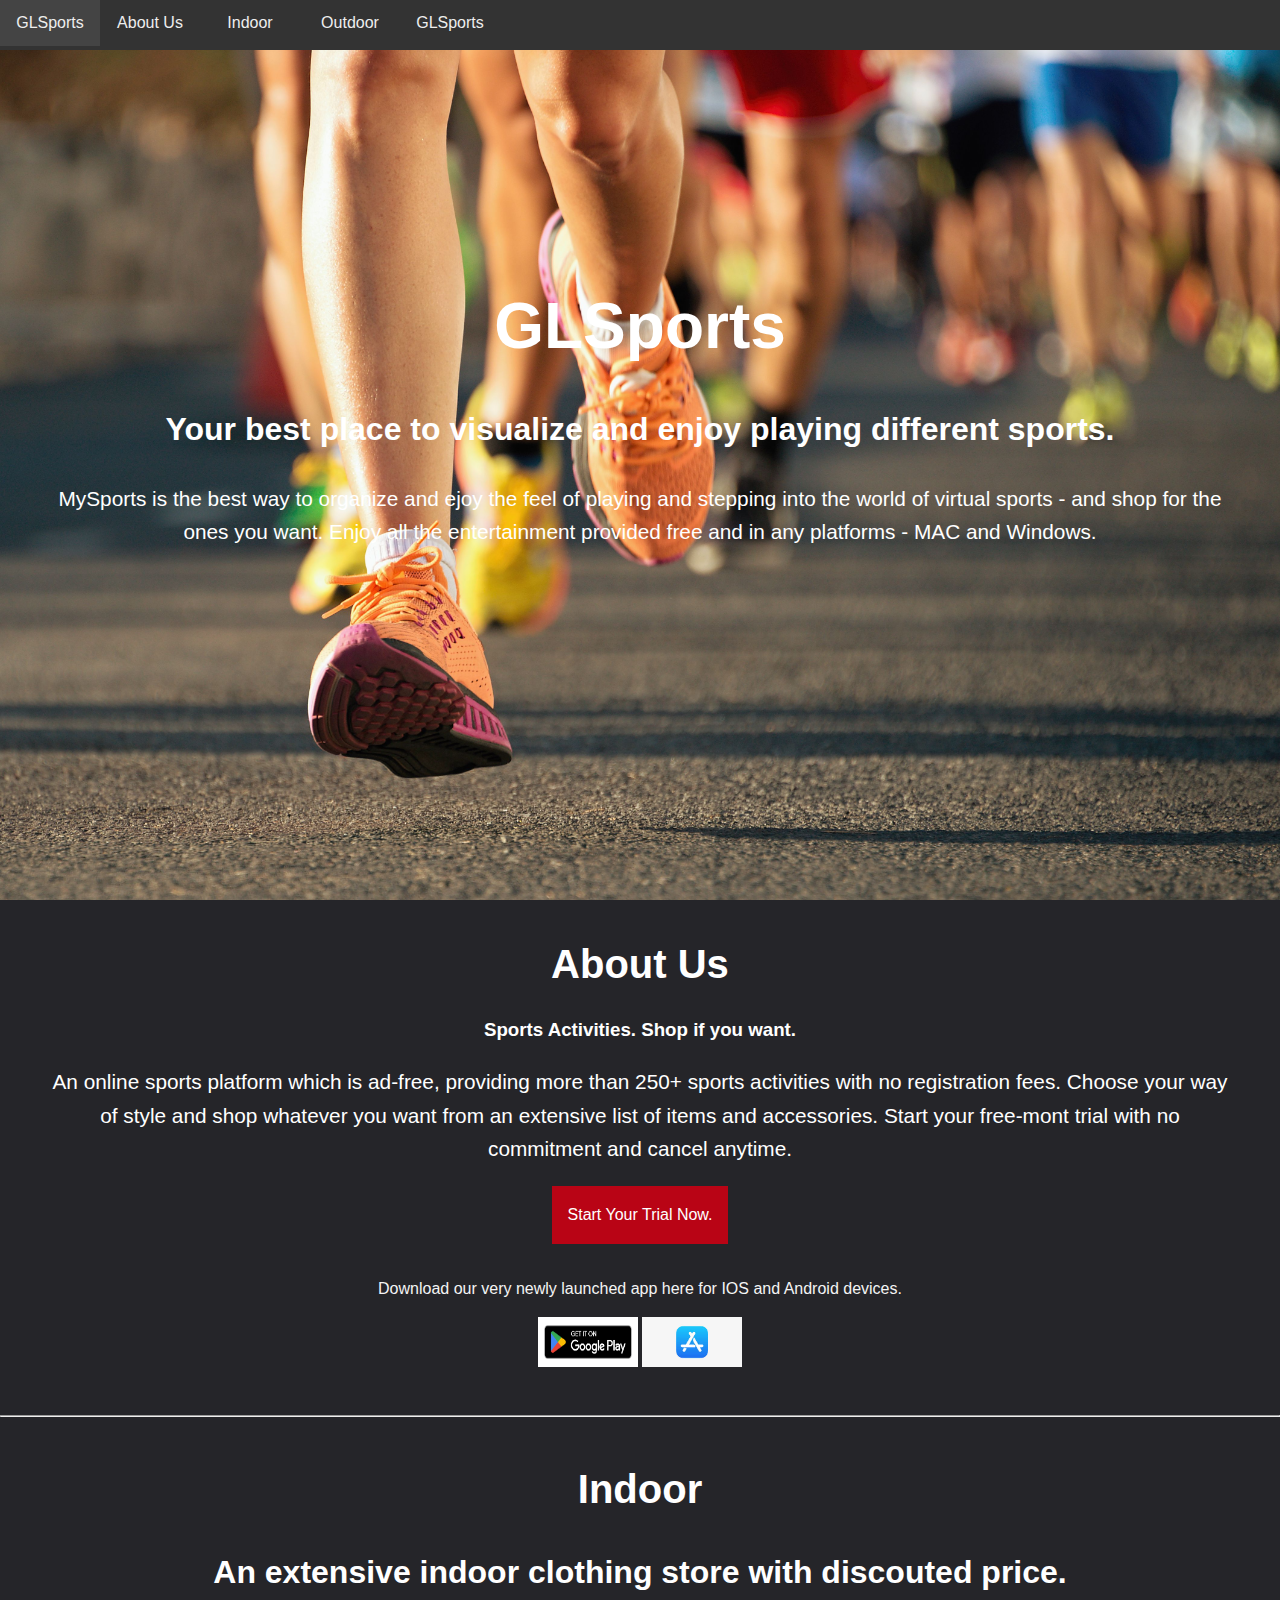
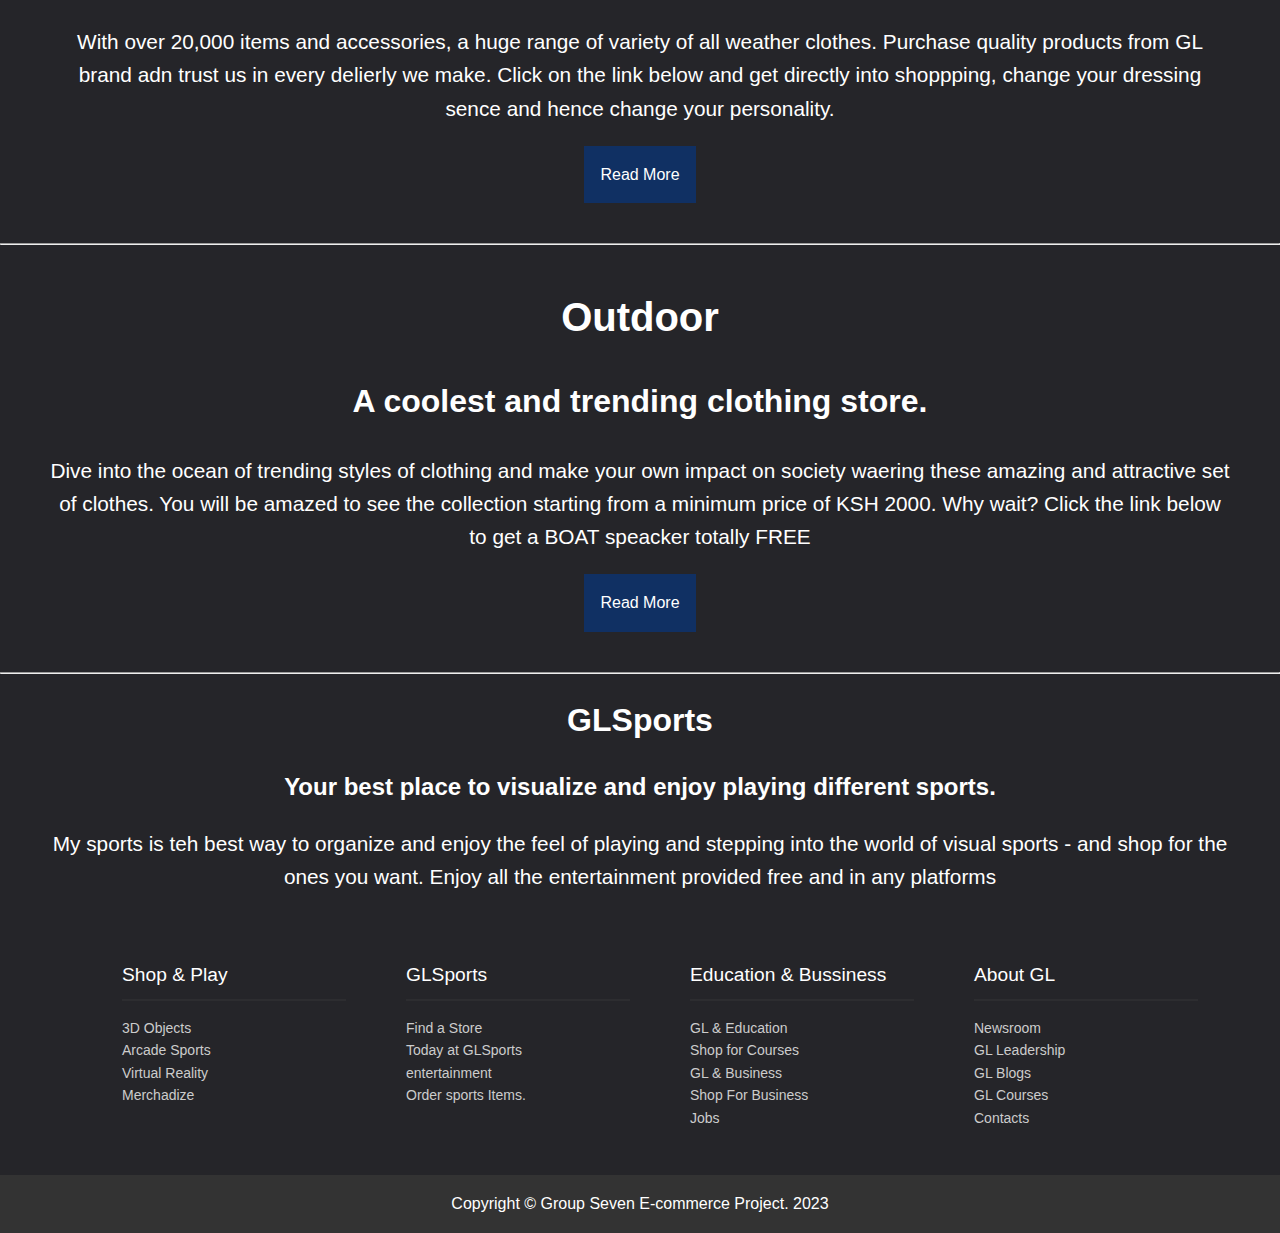
<file: index.html>
<!DOCTYPE html>
<html lang="en">
<head>
    <meta charset="UTF-8">
    <meta name="viewport" content="width=device-width, initial-scale=1.0">
    <link rel="stylesheet" href="style.css">

    <title>Document</title>
</head>
<body>
    <div id="showcase">
         <header>
                  <nav class="cf">
                    <ul class="cf">
                        <li>
                            <a href="#showcase"> GLSports</a>
                        </li>
                        <li>
                            <a href="#aboutUs">About Us</a>
                        </li>
                        <li>
                            <a href="#indoor">Indoor</a>
                        </li>
                        <li>
                            <a href="#outdoor">Outdoor</a>
                        </li>
                    </ul>
                    <a href="#" id="openUp">GLSports</a>
                </nav>
        </header>
        <div class="section-main container">
            <h1>GLSports</h1>
            <h2>Your best place to visualize and enjoy playing different sports.</h2>
            <p class="lead hide-on-small">MySports is the best way to organize and ejoy the feel of playing and stepping into 
                the world of virtual sports - and shop for the ones you want. Enjoy all the entertainment provided free and in any platforms - MAC and Windows.
            </p>
        </div>
    </div>
    <section id="aboutUs" class="section">
        <div class="container">
            <h1 class="section-head"> About Us</h2>
            <h3>Sports Activities. Shop if you want.</h3>
            <p class="lead">An online sports platform which is ad-free, providing more than 250+ sports activities with no 
                registration fees. Choose your way of style and shop whatever you want from an extensive list of items and accessories. Start your free-mont trial with no commitment and cancel anytime. </p>

                <a href="loginRegister.html" class="btn btn-primary mb"> Start Your Trial Now.</a>
                <p class="text-light"> Download our very newly launched app here for IOS and Android devices.</p>
                <a href="https://play.google.com/store/games?hl=en&gl=US&pli=1"><img src="playstore.png" alt="" class="img1"></a>
                <a href="https://www.apple.com/ke/"><img src="appStore.jpeg" alt="" class="img1"></a>
        </div>
    </section>
    <hr>
    <section id="indoor" class="section">
        <div class="container">
            <h1 class="section-head">
                Indoor
            </h1>
            <h2>An extensive indoor clothing store with discouted price.</h2>
            <p class="lead">With over 20,000 items and accessories, a huge range of variety of all weather clothes.
                Purchase quality products from GL brand adn trust us in every delierly we make. Click on the link below and get directly into shoppping, change your dressing sence and hence change your personality.
            </p>
            <a href="indoor.html" class="btn btn-secondary">Read More</a>
        </div>
    </section>
    <hr>
    <section id="outdoor" class="section">
        <div class="container">
            <h1 class="section-head">
                Outdoor
            </h1>
            <h2>A coolest and trending clothing store.</h2>
            <p class="lead">Dive into the ocean of trending styles of clothing and make your own impact on society waering these amazing and attractive set of clothes.
                You will be amazed to see the collection starting from a minimum price of KSH 2000. Why wait? Click the link below to get a BOAT speacker totally FREE
            </p>
            <a href="outdoor.html" class="btn btn-secondary">Read More</a>
        </div>
    </section>
    <hr>

    <footer>
        <div class="section-main container">
            <h1>GLSports</h1>
            <h2>Your best place to visualize and enjoy playing different sports.</h2>
            <p class="lead hide-on-small">
                My sports is teh best way to organize and enjoy the feel of playing and stepping into the world of visual sports - and shop for the ones you want.
                Enjoy all the entertainment provided free and in any platforms
            </p>
        </div>
    
    
        <div class="container">
            <div class="footer-cols">
                <ul>
                    <li>Shop & Play</li>
                    <li>
                        <a href="#">3D Objects</a>
                    </li>
                    <li>
                        <a href="#">Arcade Sports</a>
                    </li>
                    <li>
                        <a href="#">Virtual Reality </a>
                    </li>
                    <li>
                        <a href="#">Merchadize</a>
                    </li>
                </ul>
    
                <ul>
                    <li>GLSports</li>
                    <li>
                        <a href="#">Find a Store</a>
                    </li>
                    <li>
                        <a href="#">Today at GLSports</a>
                    </li>
                    <li>
                        <a href="#">entertainment</a>
                    </li>
                    <li>
                        <a href="#">Order sports Items.</a>
                    </li>
                </ul>
                
                <ul>
                    <li> Education & Bussiness</li>
                    <li>
                        <a href="#">GL & Education</a>
                    </li>
                    <li>
                        <a href="#">Shop for Courses</a>
                    </li>
                    <li>
                        <a href="#">GL & Business</a>
                    </li>
                    <li>
                        <a href="#">Shop For Business</a>
                    </li>
                    <li>
                        <a href="#">Jobs</a>
                    </li>
                </ul>
    
                <ul>
                    <li>About GL</li>
                    <li>
                        <a href="#">Newsroom</a>
                    </li>
                    <li>
                        <a href="#">GL Leadership</a>
                    </li>
                    <li>
                        <a href="#">GL Blogs</a>
                    </li>
                    <li>
                        <a href="#">GL Courses</a>
                    </li>
                    <li>
                        <a href="#"> Contacts</a>
                    </li>
                </ul>
            </div>
        </div>

        <div class="footer-bottom">
            Copyright &copy; Group Seven E-commerce Project. 2023
        </div>
    </footer>

    
</body>
</html>
</file>
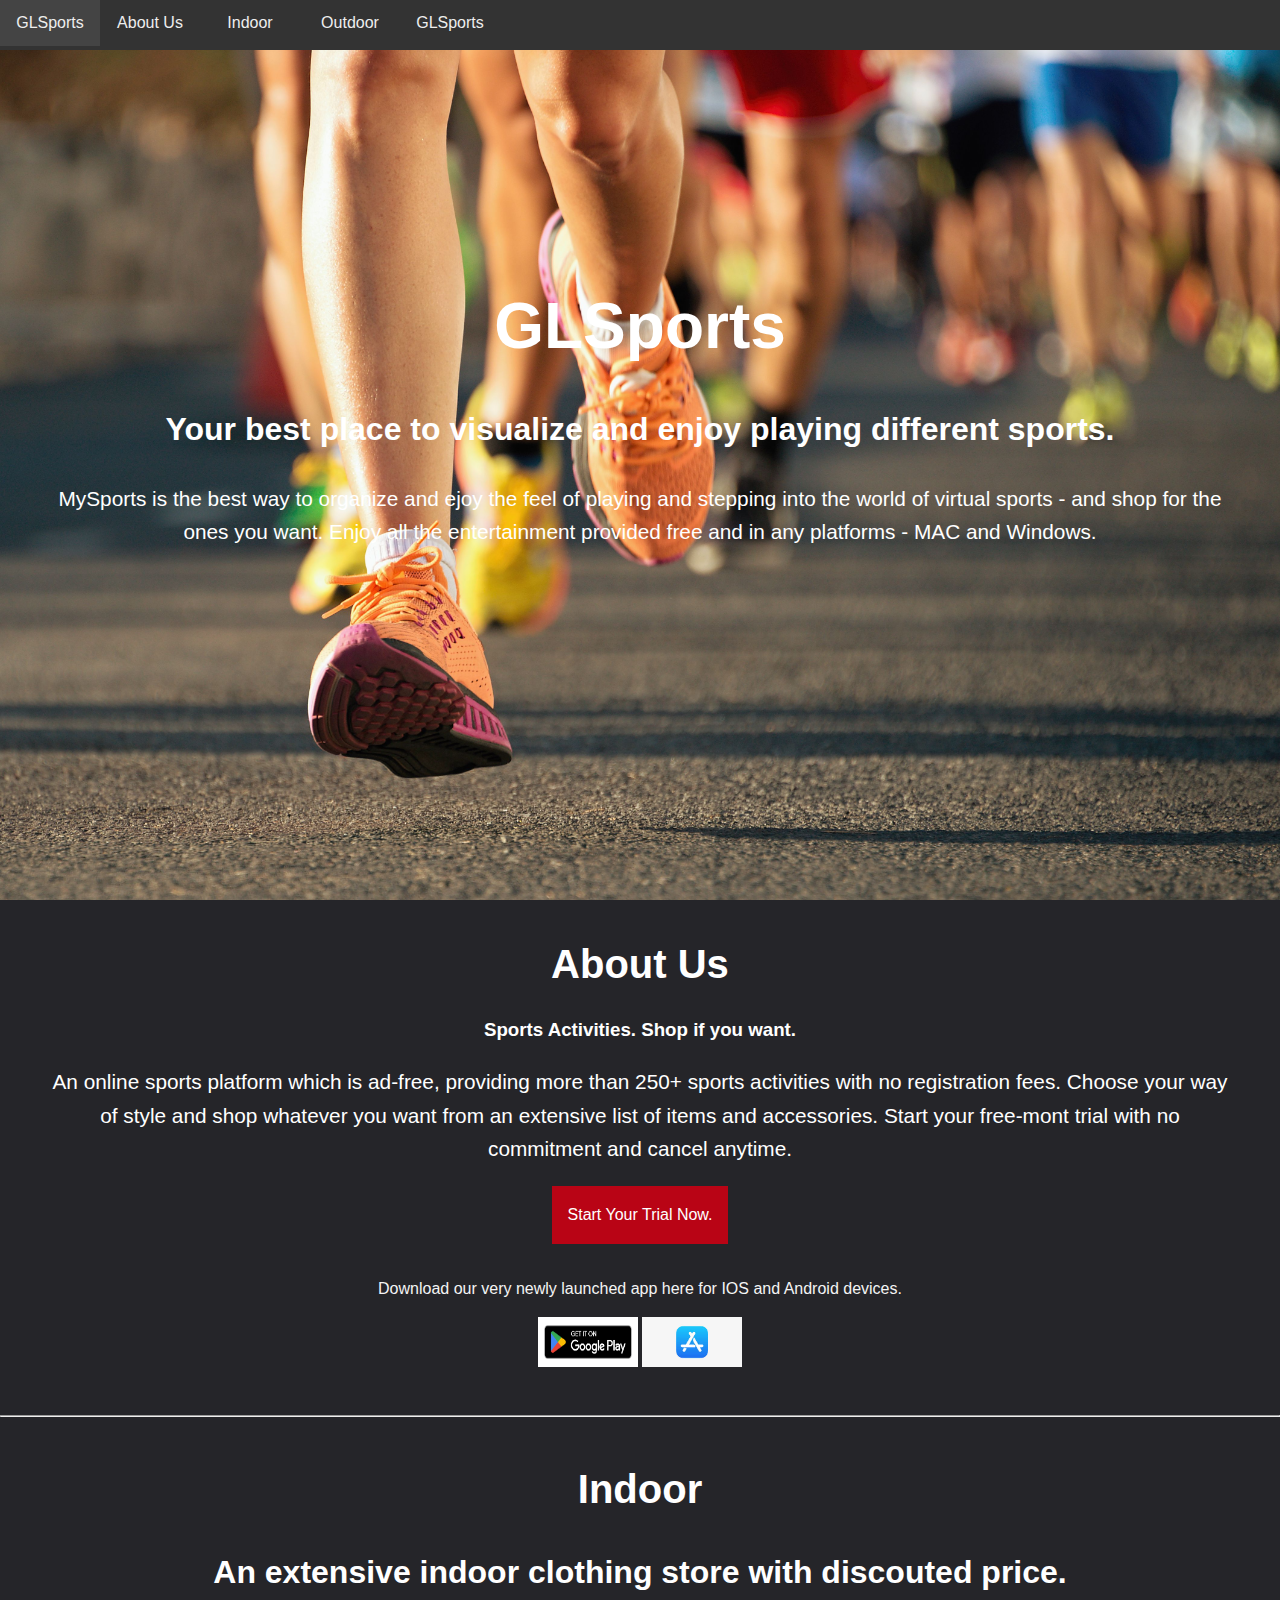
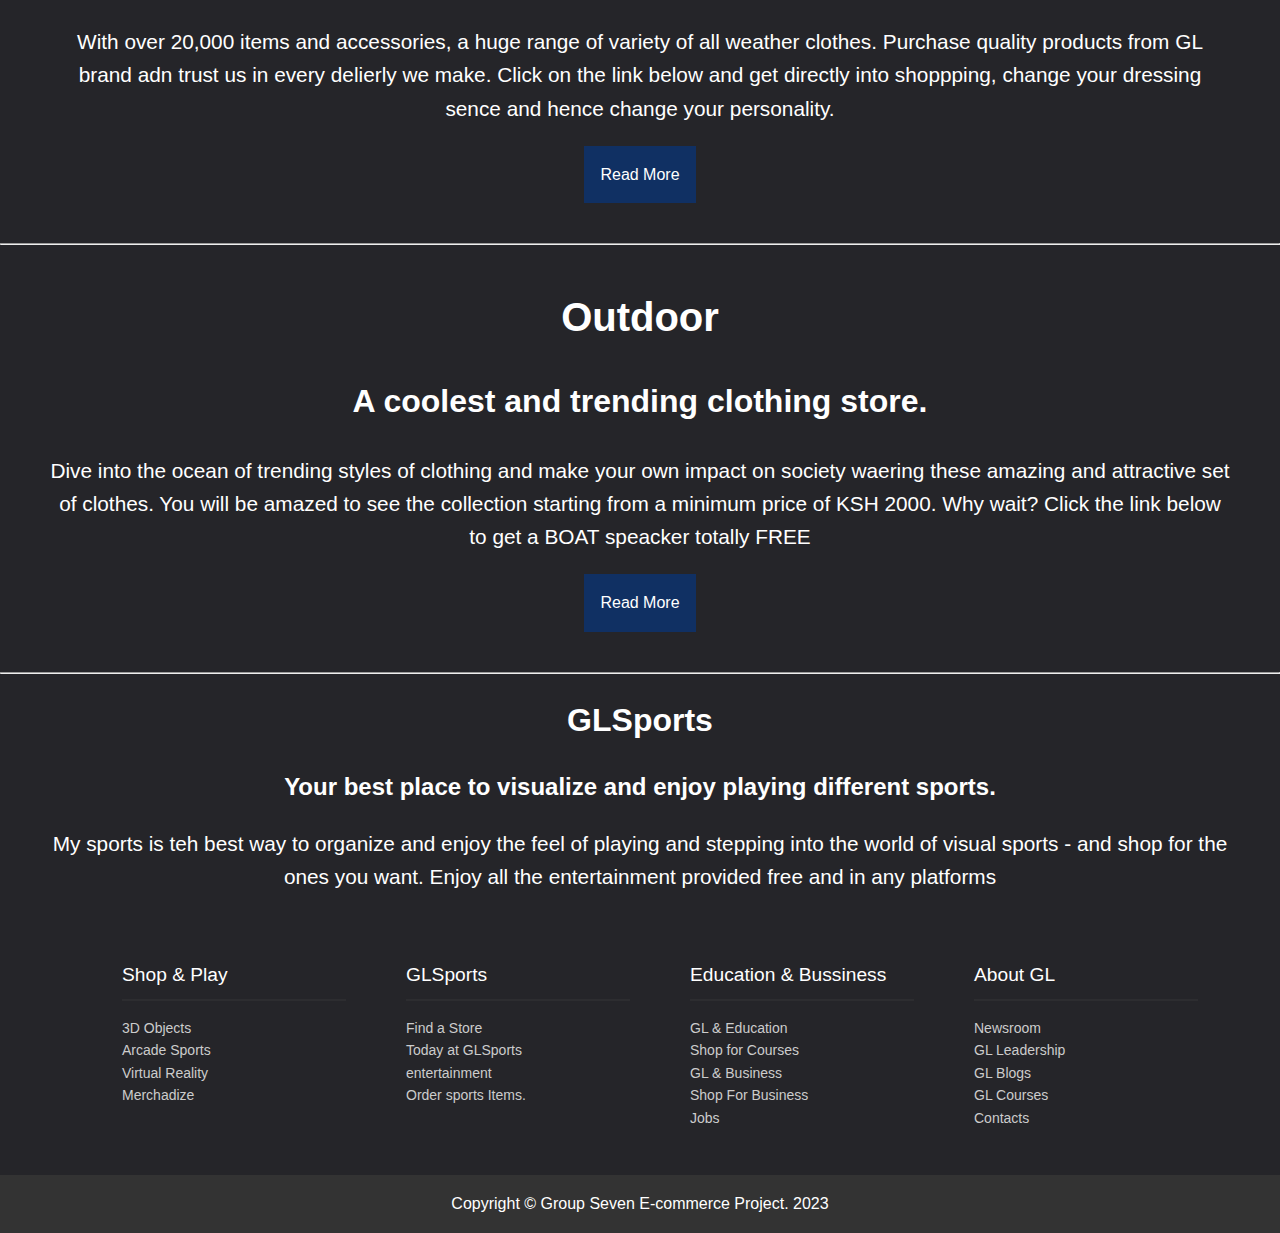
<file: Home/index.html>
<!DOCTYPE html>
<html lang="en">
<head>
    <meta charset="UTF-8">
    <meta name="viewport" content="width=device-width, initial-scale=1.0">
    <link rel="stylesheet" href="style.css">

    <title>Document</title>
</head>
<body>
    <div id="showcase">
         <header>
                  <nav class="cf">
                    <ul class="cf">
                        <li>
                            <a href="#showcase"> GLSports</a>
                        </li>
                        <li>
                            <a href="#aboutUs">About Us</a>
                        </li>
                        <li>
                            <a href="#indoor">Indoor</a>
                        </li>
                        <li>
                            <a href="#outdoor">Outdoor</a>
                        </li>
                    </ul>
                    <a href="#" id="openUp">GLSports</a>
                </nav>
        </header>
        <div class="section-main container">
            <h1>GLSports</h1>
            <h2>Your best place to visualize and enjoy playing different sports.</h2>
            <p class="lead hide-on-small">MySports is the best way to organize and ejoy the feel of playing and stepping into 
                the world of virtual sports - and shop for the ones you want. Enjoy all the entertainment provided free and in any platforms - MAC and Windows.
            </p>
        </div>
    </div>
    <section id="aboutUs" class="section">
        <div class="container">
            <h1 class="section-head"> About Us</h2>
            <h3>Sports Activities. Shop if you want.</h3>
            <p class="lead">An online sports platform which is ad-free, providing more than 250+ sports activities with no 
                registration fees. Choose your way of style and shop whatever you want from an extensive list of items and accessories. Start your free-mont trial with no commitment and cancel anytime. </p>

                <a href="/LoginRegister/loginRegister.html" class="btn btn-primary mb"> Start Your Trial Now.</a>
                <p class="text-light"> Download our very newly launched app here for IOS and Android devices.</p>
                <a href="https://play.google.com/store/games?hl=en&gl=US&pli=1"><img src="/images/playstore.png" alt="" class="img1"></a>
                <a href="https://www.apple.com/ke/"><img src="/images/appStore.jpeg" alt="" class="img1"></a>
        </div>
    </section>
    <hr>
    <section id="indoor" class="section">
        <div class="container">
            <h1 class="section-head">
                Indoor
            </h1>
            <h2>An extensive indoor clothing store with discouted price.</h2>
            <p class="lead">With over 20,000 items and accessories, a huge range of variety of all weather clothes.
                Purchase quality products from GL brand adn trust us in every delierly we make. Click on the link below and get directly into shoppping, change your dressing sence and hence change your personality.
            </p>
            <a href="/Products/indoor.html" class="btn btn-secondary">Read More</a>
        </div>
    </section>
    <hr>
    <section id="outdoor" class="section">
        <div class="container">
            <h1 class="section-head">
                Outdoor
            </h1>
            <h2>A coolest and trending clothing store.</h2>
            <p class="lead">Dive into the ocean of trending styles of clothing and make your own impact on society waering these amazing and attractive set of clothes.
                You will be amazed to see the collection starting from a minimum price of KSH 2000. Why wait? Click the link below to get a BOAT speacker totally FREE
            </p>
            <a href="/Products/outdoor.html" class="btn btn-secondary">Read More</a>
        </div>
    </section>
    <hr>

    <footer>
        <div class="section-main container">
            <h1>GLSports</h1>
            <h2>Your best place to visualize and enjoy playing different sports.</h2>
            <p class="lead hide-on-small">
                My sports is teh best way to organize and enjoy the feel of playing and stepping into the world of visual sports - and shop for the ones you want.
                Enjoy all the entertainment provided free and in any platforms
            </p>
        </div>
    
    
        <div class="container">
            <div class="footer-cols">
                <ul>
                    <li>Shop & Play</li>
                    <li>
                        <a href="#">3D Objects</a>
                    </li>
                    <li>
                        <a href="#">Arcade Sports</a>
                    </li>
                    <li>
                        <a href="#">Virtual Reality </a>
                    </li>
                    <li>
                        <a href="#">Merchadize</a>
                    </li>
                </ul>
    
                <ul>
                    <li>GLSports</li>
                    <li>
                        <a href="#">Find a Store</a>
                    </li>
                    <li>
                        <a href="#">Today at GLSports</a>
                    </li>
                    <li>
                        <a href="#">entertainment</a>
                    </li>
                    <li>
                        <a href="#">Order sports Items.</a>
                    </li>
                </ul>
                
                <ul>
                    <li> Education & Bussiness</li>
                    <li>
                        <a href="#">GL & Education</a>
                    </li>
                    <li>
                        <a href="#">Shop for Courses</a>
                    </li>
                    <li>
                        <a href="#">GL & Business</a>
                    </li>
                    <li>
                        <a href="#">Shop For Business</a>
                    </li>
                    <li>
                        <a href="#">Jobs</a>
                    </li>
                </ul>
    
                <ul>
                    <li>About GL</li>
                    <li>
                        <a href="#">Newsroom</a>
                    </li>
                    <li>
                        <a href="#">GL Leadership</a>
                    </li>
                    <li>
                        <a href="#">GL Blogs</a>
                    </li>
                    <li>
                        <a href="#">GL Courses</a>
                    </li>
                    <li>
                        <a href="#"> Contacts</a>
                    </li>
                </ul>
            </div>
        </div>

        <div class="footer-bottom">
            Copyright &copy; Group Seven E-commerce Project. 2023
        </div>
    </footer>

    
</body>
</html>
</file>
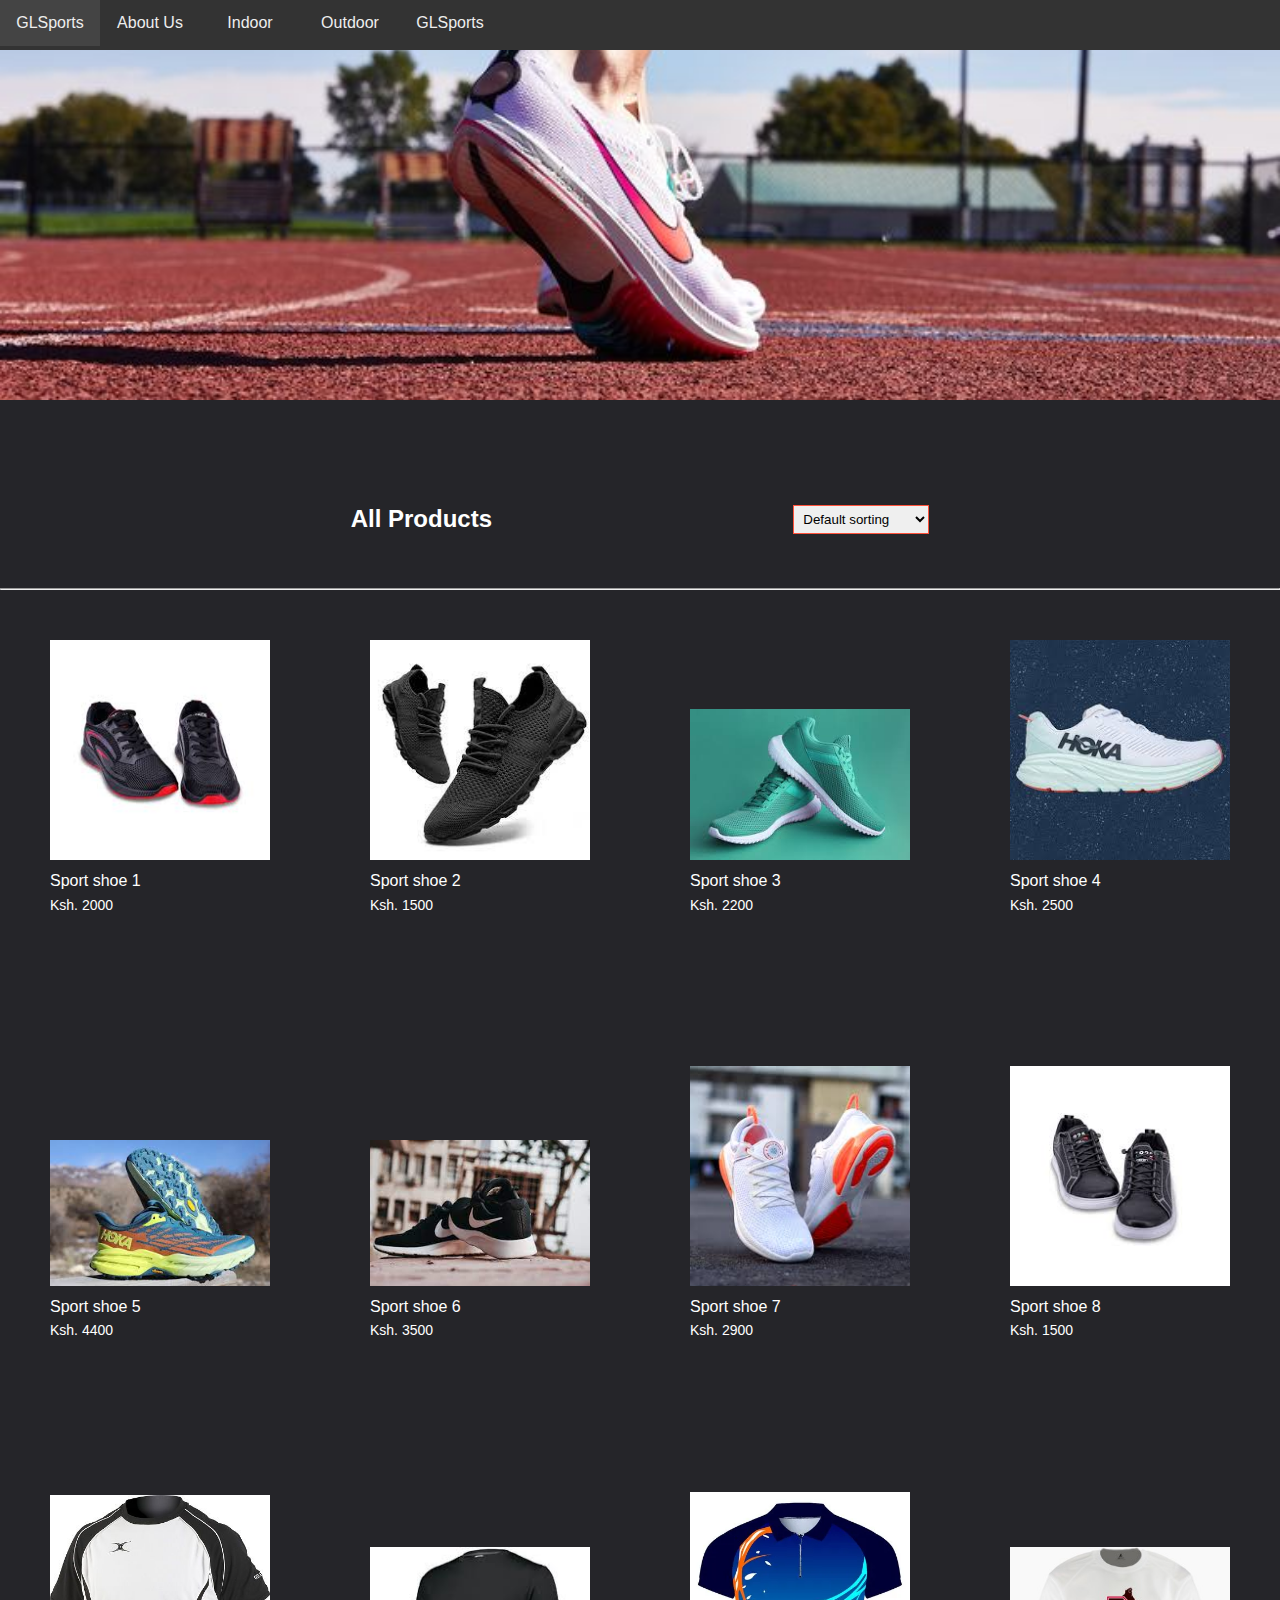
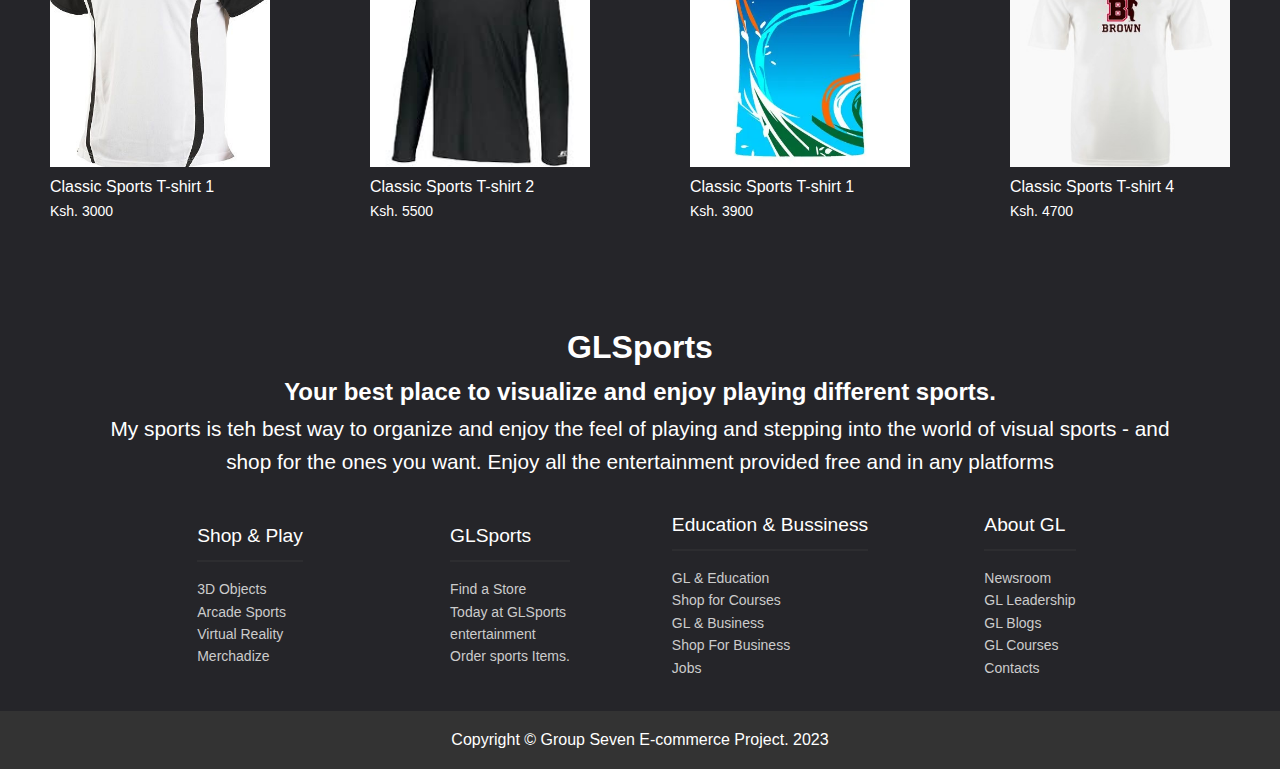
<file: indoor.html>
<!DOCTYPE html>
<html lang="en">
<head>
    <meta charset="UTF-8">
    <meta name="viewport" content="width=device-width, initial-scale=1.0">
    <title>Indoor Products.</title>
    <link rel="stylesheet" href="style.css">

    <style>
        * {
            margin: auto;
            padding: 0;
            box-sizing: border-box;
        }
    </style>
</head>
<body>
    <div class="showcase" style="background: url(background.jpeg) no-repeat center/cover; height:400px ;">
        <header>
            <nav class="cf">
                <ul class="cf">
                    <li>
                        <a href="#showcase"> GLSports</a>
                    </li>
                    <li>
                        <a href="#aboutUs">About Us</a>
                    </li>
                    <li>
                        <a href="#indoor">Indoor</a>
                    </li>
                    <li>
                        <a href="#outdoor">Outdoor</a>
                    </li>
                </ul>
                <a href="#" id="openUp">GLSports</a>
            </nav>
        </header>
    </div>
    

    <div class="small-container">
        <div class="row row-2">
            <h2>All Products</h2>
            <select name="#" id="#">
                <option value="1">Default sorting</option>
                <option value="2">Sort by price</option>
                <option value="3">Sort by popularity</option>
                <option value="4">Sort by rating</option>
                <option value="5">Sort by sale</option>
            </select>
        </div>
    </div>

    <hr>
    <div class="row">
        <div class="col-4">
            <img src="sh1.jpeg" alt="">
            <h4>Sport shoe 1</h4>
            <div class="rating">
                <i class="fa fa-star checked"></i>
                <i class="fa fa-star checked"></i>
                <i class="fa fa-star checked"></i>
                <i class="fa fa-star checked"></i>
            </div>
            <p>Ksh. 2000</p>
        </div>

        <div class="col-4">
            <img src="sh2.jpeg" alt="">
            <h4>Sport shoe 2</h4>
            <div class="rating">
                <i class="fa fa-star checked"></i>
                <i class="fa fa-star checked"></i>
                <i class="fa fa-star checked"></i>
                <i class="fa fa-star checked"></i>
            </div>
            <p>Ksh. 1500</p>
        </div>

        <div class="col-4">
            <img src="sh3.jpeg" alt="">
            <h4>Sport shoe 3</h4>
            <div class="rating">
                <i class="fa fa-star checked"></i>
                <i class="fa fa-star checked"></i>
                <i class="fa fa-star checked"></i>
                <i class="fa fa-star checked"></i>
                <i class="fa fa-star unchecked"></i>
            </div>
            <p>Ksh. 2200</p>
        </div>

        <div class="col-4">
            <img src="sh4.jpeg" alt="">
            <h4>Sport shoe 4</h4>
            <div class="rating">
                <i class="fa fa-star checked"></i>
                <i class="fa fa-star checked"></i>
                <i class="fa fa-star checked"></i>
                <i class="fa fa-star checked"></i>
            </div>
            <p>Ksh. 2500</p>
        </div>
    </div>

    <!-- SECOND ROW HERE -->
    <div class="row">
        <div class="col-4">
            <img src="sh5.jpeg" alt="">
            <h4>Sport shoe 5</h4>
            <div class="rating">
                <i class="fa fa-star checked"></i>
                <i class="fa fa-star checked"></i>
                <i class="fa fa-star checked"></i>
                <i class="fa fa-star checked"></i>
            </div>
            <p>Ksh. 4400</p>
        </div>

        <div class="col-4">
            <img src="sh6.jpeg" alt="">
            <h4>Sport shoe 6</h4>
            <div class="rating">
                <i class="fa fa-star checked"></i>
                <i class="fa fa-star checked"></i>
                <i class="fa fa-star checked"></i>
                <i class="fa fa-star checked"></i>
            </div>
            <p>Ksh. 3500</p>
        </div>

        <div class="col-4">
            <img src="sh7.jpeg" alt="">
            <h4>Sport shoe 7</h4>
            <div class="rating">
                <i class="fa fa-star checked"></i>
                <i class="fa fa-star checked"></i>
                <i class="fa fa-star checked"></i>
                <i class="fa fa-star checked"></i>
                <i class="fa fa-star unchecked"></i>
            </div>
            <p>Ksh. 2900</p>
        </div>

        <div class="col-4">
            <img src="sh8.jpeg" alt="">
            <h4>Sport shoe 8</h4>
            <div class="rating">
                <i class="fa fa-star checked"></i>
                <i class="fa fa-star checked"></i>
                <i class="fa fa-star checked"></i>
                <i class="fa fa-star checked"></i>
            </div>
            <p>Ksh. 1500</p>
        </div>
    </div>

    <!-- SECTION 3 -->
    <div class="row">
        <div class="col-4">
            <img src="t-shirt-1.jpg" alt="">
            <h4>
            Classic Sports T-shirt 1
            </h4>
            <div class="rating">
                <i class="fa fa-star checked"></i>
                <i class="fa fa-star checked"></i>
                <i class="fa fa-star checked"></i>
                <i class="fa fa-star checked"></i>
            </div>
            <p>Ksh. 3000</p>
        </div>

        <div class="col-4">
            <img src="t-shirt-2.jpeg" alt="">
            <h4>Classic Sports T-shirt 2</h4>
            <div class="rating">
                <i class="fa fa-star checked"></i>
                <i class="fa fa-star checked"></i>
                <i class="fa fa-star checked"></i>
                <i class="fa fa-star checked"></i>
            </div>
            <p>Ksh. 5500</p>
        </div>

        <div class="col-4">
            <img src="t-shirt-2.webp" alt="">
            <h4>Classic Sports T-shirt 1</h4>
            <div class="rating">
                <i class="fa fa-star checked"></i>
                <i class="fa fa-star checked"></i>
                <i class="fa fa-star checked"></i>
                <i class="fa fa-star checked"></i>
                <i class="fa fa-star unchecked"></i>
            </div>
            <p>Ksh. 3900</p>
        </div>

        <div class="col-4">
            <img src="t-shirt-3.jpeg" alt="">
            <h4>Classic Sports T-shirt 4</h4>
            <div class="rating">
                <i class="fa fa-star checked"></i>
                <i class="fa fa-star checked"></i>
                <i class="fa fa-star checked"></i>
                <i class="fa fa-star checked"></i>
            </div>
            <p>Ksh. 4700</p>
        </div>
    </div>
    <footer>
        <div class="section-main container">
            <h1>GLSports</h1>
            <h2>Your best place to visualize and enjoy playing different sports.</h2>
            <p class="lead hide-on-small">
                My sports is teh best way to organize and enjoy the feel of playing and stepping into the world of visual sports - and shop for the ones you want.
                Enjoy all the entertainment provided free and in any platforms
            </p>
        </div>
    
        <div class="container">
            <div class="footer-cols">
                <ul>
                    <li>Shop & Play</li>
                    <li>
                        <a href="#">3D Objects</a>
                    </li>
                    <li>
                        <a href="#">Arcade Sports</a>
                    </li>
                    <li>
                        <a href="#">Virtual Reality </a>
                    </li>
                    <li>
                        <a href="#">Merchadize</a>
                    </li>
                </ul>
    
                <ul>
                    <li>GLSports</li>
                    <li>
                        <a href="#">Find a Store</a>
                    </li>
                    <li>
                        <a href="#">Today at GLSports</a>
                    </li>
                    <li>
                        <a href="#">entertainment</a>
                    </li>
                    <li>
                        <a href="#">Order sports Items.</a>
                    </li>
                </ul>
                
                <ul>
                    <li> Education & Bussiness</li>
                    <li>
                        <a href="#">GL & Education</a>
                    </li>
                    <li>
                        <a href="#">Shop for Courses</a>
                    </li>
                    <li>
                        <a href="#">GL & Business</a>
                    </li>
                    <li>
                        <a href="#">Shop For Business</a>
                    </li>
                    <li>
                        <a href="#">Jobs</a>
                    </li>
                </ul>
    
                <ul>
                    <li>About GL</li>
                    <li>
                        <a href="#">Newsroom</a>
                    </li>
                    <li>
                        <a href="#">GL Leadership</a>
                    </li>
                    <li>
                        <a href="#">GL Blogs</a>
                    </li>
                    <li>
                        <a href="#">GL Courses</a>
                    </li>
                    <li>
                        <a href="#"> Contacts</a>
                    </li>
                </ul>
            </div>
        </div>

        <div class="footer-bottom">
            Copyright &copy; Group Seven E-commerce Project. 2023
        </div>
    </footer>
</body>
</html>
</file>
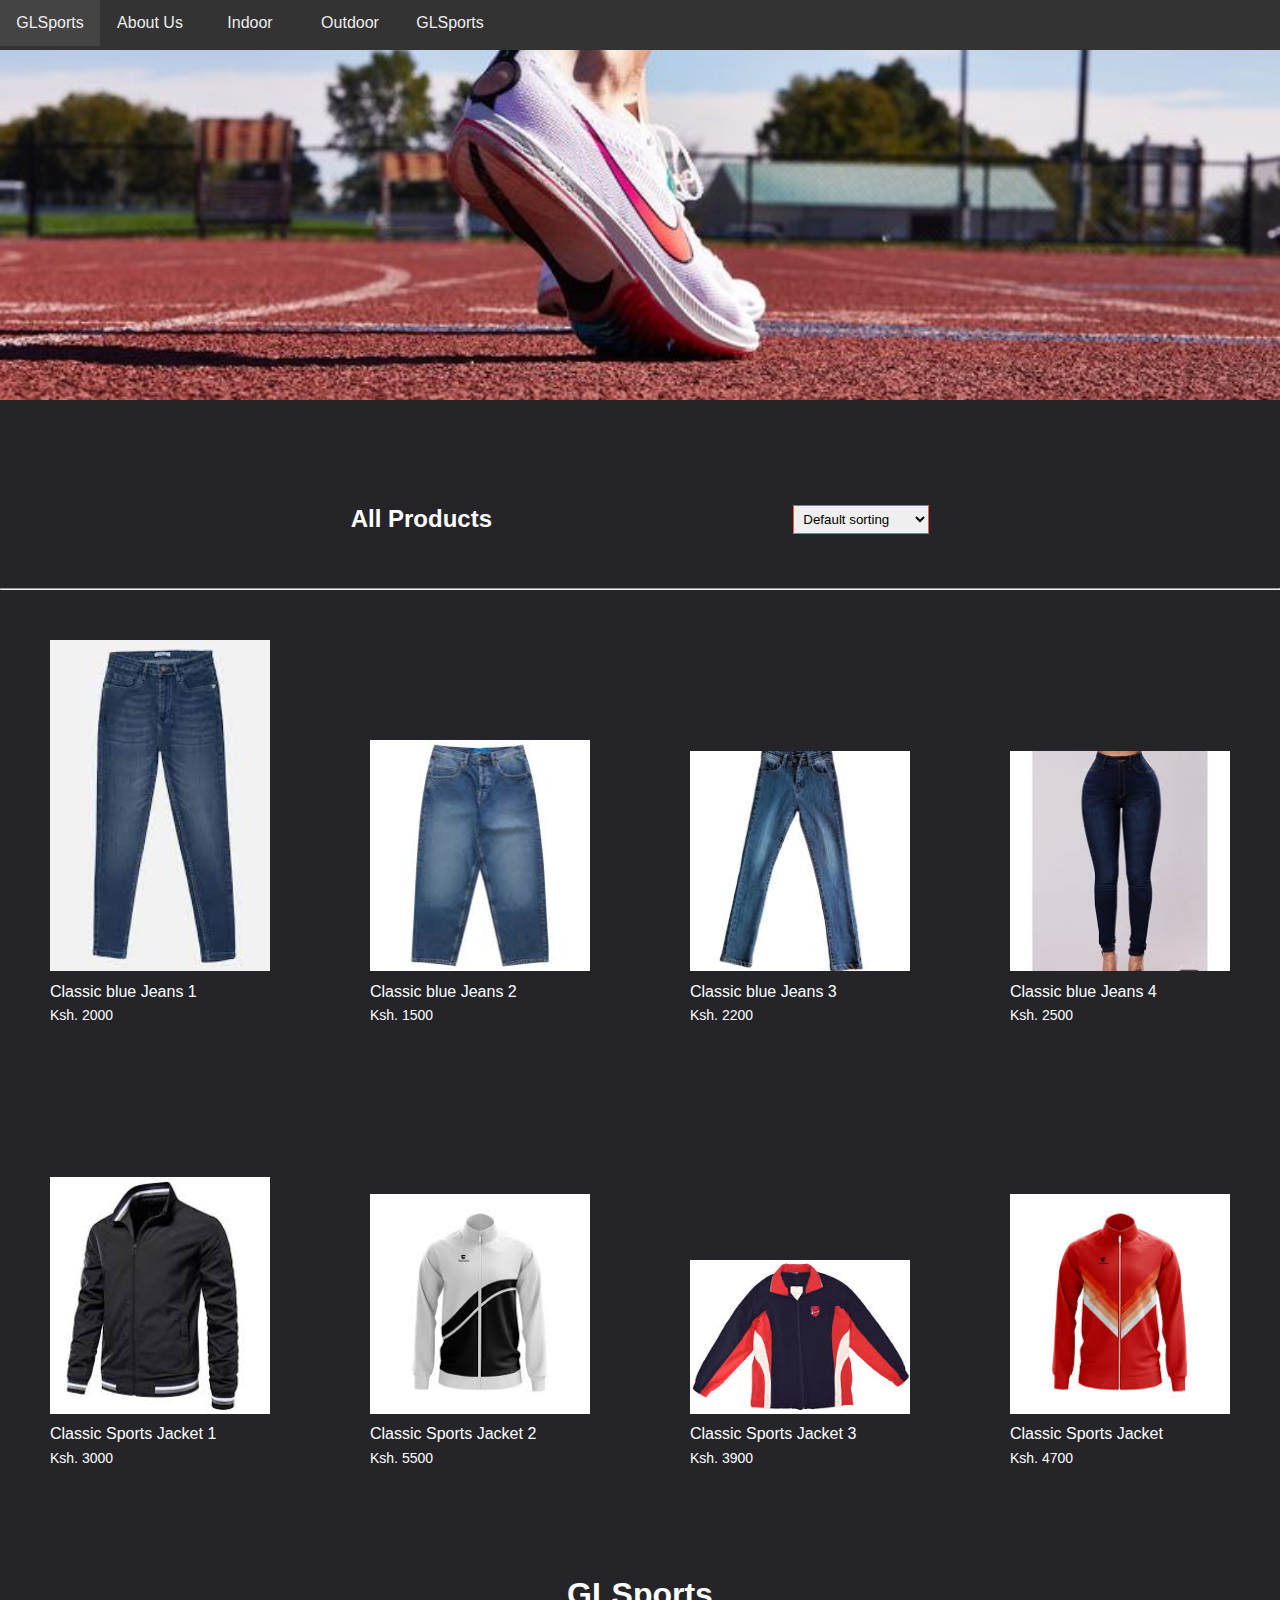
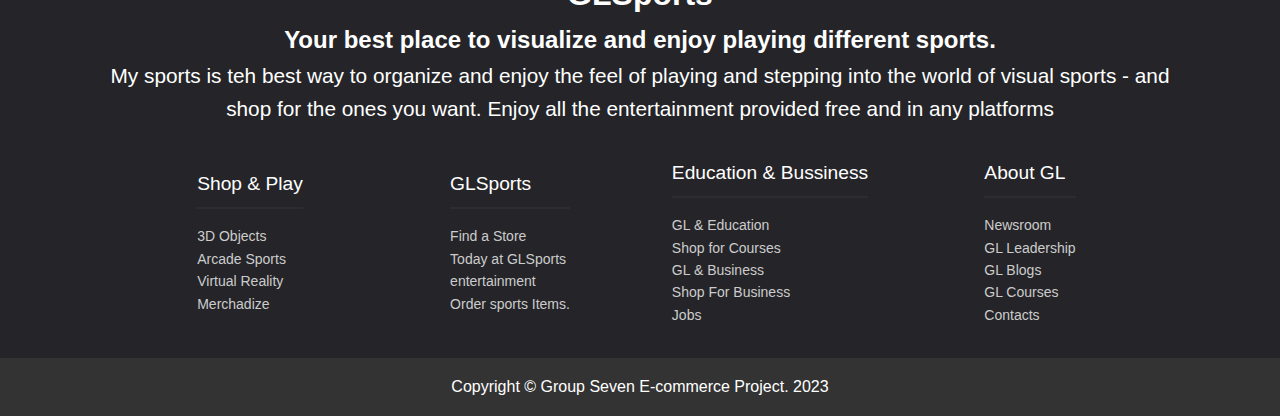
<file: outdoor.html>
<!DOCTYPE html>
<html lang="en">
<head>
    <meta charset="UTF-8">
    <meta name="viewport" content="width=device-width, initial-scale=1.0">
    <title>Indoor Products.</title>
    <link rel="stylesheet" href="style.css">

    <style>
        * {
            margin: auto;
            padding: 0;
            box-sizing: border-box;
        }
    </style>
</head>
<body>
    <div class="showcase" style="background: url(background.jpeg) no-repeat center/cover; height:400px ;">
        <header>
            <nav class="cf">
                <ul class="cf">
                    <li>
                        <a href="#showcase"> GLSports</a>
                    </li>
                    <li>
                        <a href="#aboutUs">About Us</a>
                    </li>
                    <li>
                        <a href="#indoor">Indoor</a>
                    </li>
                    <li>
                        <a href="#outdoor">Outdoor</a>
                    </li>
                </ul>
                <a href="#" id="openUp">GLSports</a>
            </nav>
        </header>
    </div>
    

    <div class="small-container">
        <div class="row row-2">
            <h2>All Products</h2>
            <select name="#" id="#">
                <option value="1">Default sorting</option>
                <option value="2">Sort by price</option>
                <option value="3">Sort by popularity</option>
                <option value="4">Sort by rating</option>
                <option value="5">Sort by sale</option>
            </select>
        </div>
    </div>

    <hr>
    <div class="row">
        <div class="col-4">
            <img src="out-1.jpeg" alt="">
            <h4>Classic blue Jeans 1</h4>
            <div class="rating">
                <i class="fa fa-star checked"></i>
                <i class="fa fa-star checked"></i>
                <i class="fa fa-star checked"></i>
                <i class="fa fa-star checked"></i>
            </div>
            <p>Ksh. 2000</p>
        </div>

        <div class="col-4">
            <img src="out-2.jpeg" alt="">
            <h4>Classic blue Jeans 2</h4>
            <div class="rating">
                <i class="fa fa-star checked"></i>
                <i class="fa fa-star checked"></i>
                <i class="fa fa-star checked"></i>
                <i class="fa fa-star checked"></i>
            </div>
            <p>Ksh. 1500</p>
        </div>

        <div class="col-4">
            <img src="out-3.jpeg" alt="">
            <h4>Classic blue Jeans 3</h4>
            <div class="rating">
                <i class="fa fa-star checked"></i>
                <i class="fa fa-star checked"></i>
                <i class="fa fa-star checked"></i>
                <i class="fa fa-star checked"></i>
                <i class="fa fa-star unchecked"></i>
            </div>
            <p>Ksh. 2200</p>
        </div>

        <div class="col-4">
            <img src="out-4.jpeg" alt="">
            <h4>Classic blue Jeans 4</h4>
            <div class="rating">
                <i class="fa fa-star checked"></i>
                <i class="fa fa-star checked"></i>
                <i class="fa fa-star checked"></i>
                <i class="fa fa-star checked"></i>
            </div>
            <p>Ksh. 2500</p>
        </div>
    </div>

    <!-- SECTION 3 -->
    <div class="row">
        <div class="col-4">
            <img src="jck-1.jpeg" alt="">
            <h4>
            Classic Sports Jacket 1
            </h4>
            <div class="rating">
                <i class="fa fa-star checked"></i>
                <i class="fa fa-star checked"></i>
                <i class="fa fa-star checked"></i>
                <i class="fa fa-star checked"></i>
            </div>
            <p>Ksh. 3000</p>
        </div>

        <div class="col-4">
            <img src="jck-2.jpeg" alt="">
            <h4>Classic Sports Jacket 2</h4>
            <div class="rating">
                <i class="fa fa-star checked"></i>
                <i class="fa fa-star checked"></i>
                <i class="fa fa-star checked"></i>
                <i class="fa fa-star checked"></i>
            </div>
            <p>Ksh. 5500</p>
        </div>

        <div class="col-4">
            <img src="jck-3.jpeg" alt="">
            <h4>Classic Sports Jacket 3</h4>
            <div class="rating">
                <i class="fa fa-star checked"></i>
                <i class="fa fa-star checked"></i>
                <i class="fa fa-star checked"></i>
                <i class="fa fa-star checked"></i>
                <i class="fa fa-star unchecked"></i>
            </div>
            <p>Ksh. 3900</p>
        </div>

        <div class="col-4">
            <img src="jck-4.jpeg" alt="">
            <h4>Classic Sports Jacket </h4>
            <div class="rating">
                <i class="fa fa-star checked"></i>
                <i class="fa fa-star checked"></i>
                <i class="fa fa-star checked"></i>
                <i class="fa fa-star checked"></i>
            </div>
            <p>Ksh. 4700</p>
        </div>
    </div>
    <footer>
        <div class="section-main container">
            <h1>GLSports</h1>
            <h2>Your best place to visualize and enjoy playing different sports.</h2>
            <p class="lead hide-on-small">
                My sports is teh best way to organize and enjoy the feel of playing and stepping into the world of visual sports - and shop for the ones you want.
                Enjoy all the entertainment provided free and in any platforms
            </p>
        </div>
    
        <div class="container">
            <div class="footer-cols">
                <ul>
                    <li>Shop & Play</li>
                    <li>
                        <a href="#">3D Objects</a>
                    </li>
                    <li>
                        <a href="#">Arcade Sports</a>
                    </li>
                    <li>
                        <a href="#">Virtual Reality </a>
                    </li>
                    <li>
                        <a href="#">Merchadize</a>
                    </li>
                </ul>
    
                <ul>
                    <li>GLSports</li>
                    <li>
                        <a href="#">Find a Store</a>
                    </li>
                    <li>
                        <a href="#">Today at GLSports</a>
                    </li>
                    <li>
                        <a href="#">entertainment</a>
                    </li>
                    <li>
                        <a href="#">Order sports Items.</a>
                    </li>
                </ul>
                
                <ul>
                    <li> Education & Bussiness</li>
                    <li>
                        <a href="#">GL & Education</a>
                    </li>
                    <li>
                        <a href="#">Shop for Courses</a>
                    </li>
                    <li>
                        <a href="#">GL & Business</a>
                    </li>
                    <li>
                        <a href="#">Shop For Business</a>
                    </li>
                    <li>
                        <a href="#">Jobs</a>
                    </li>
                </ul>
    
                <ul>
                    <li>About GL</li>
                    <li>
                        <a href="#">Newsroom</a>
                    </li>
                    <li>
                        <a href="#">GL Leadership</a>
                    </li>
                    <li>
                        <a href="#">GL Blogs</a>
                    </li>
                    <li>
                        <a href="#">GL Courses</a>
                    </li>
                    <li>
                        <a href="#"> Contacts</a>
                    </li>
                </ul>
            </div>
        </div>

        <div class="footer-bottom">
            Copyright &copy; Group Seven E-commerce Project. 2023
        </div>
    </footer>
</body>
</html>
</file>
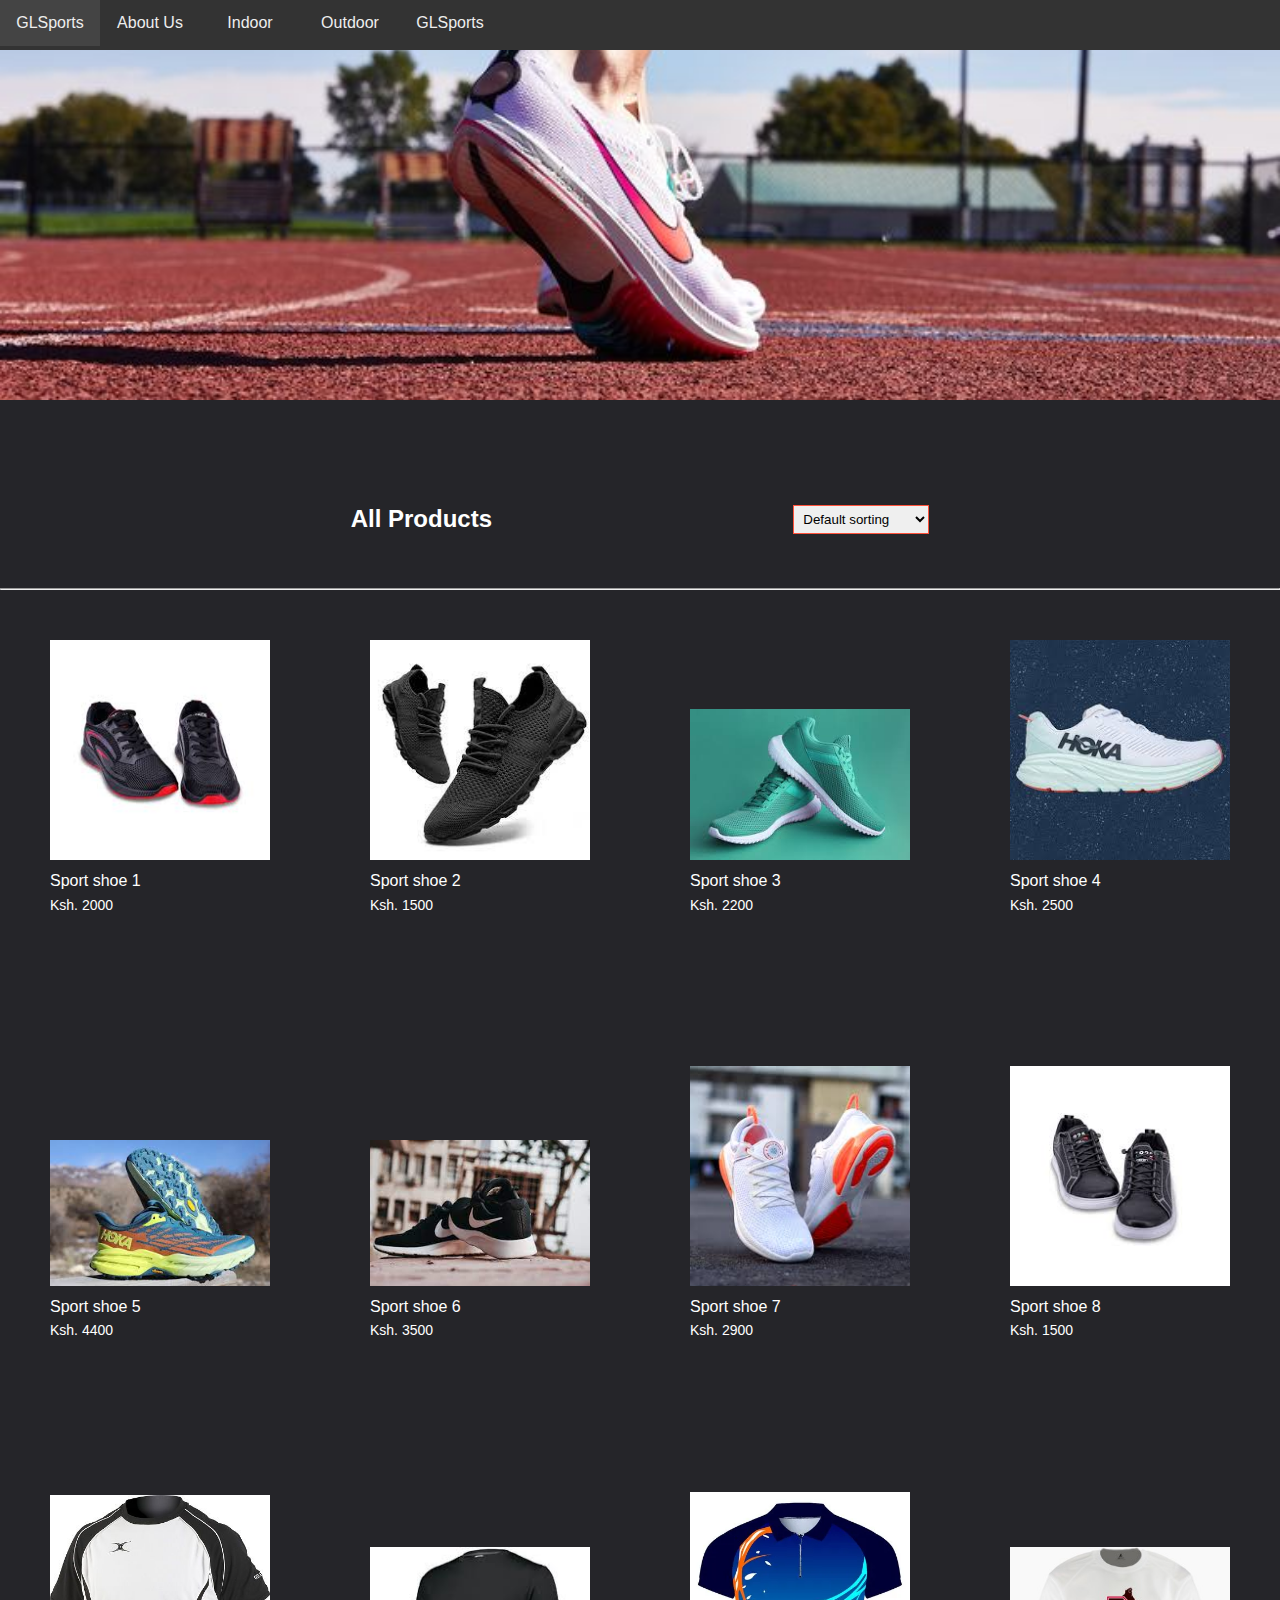
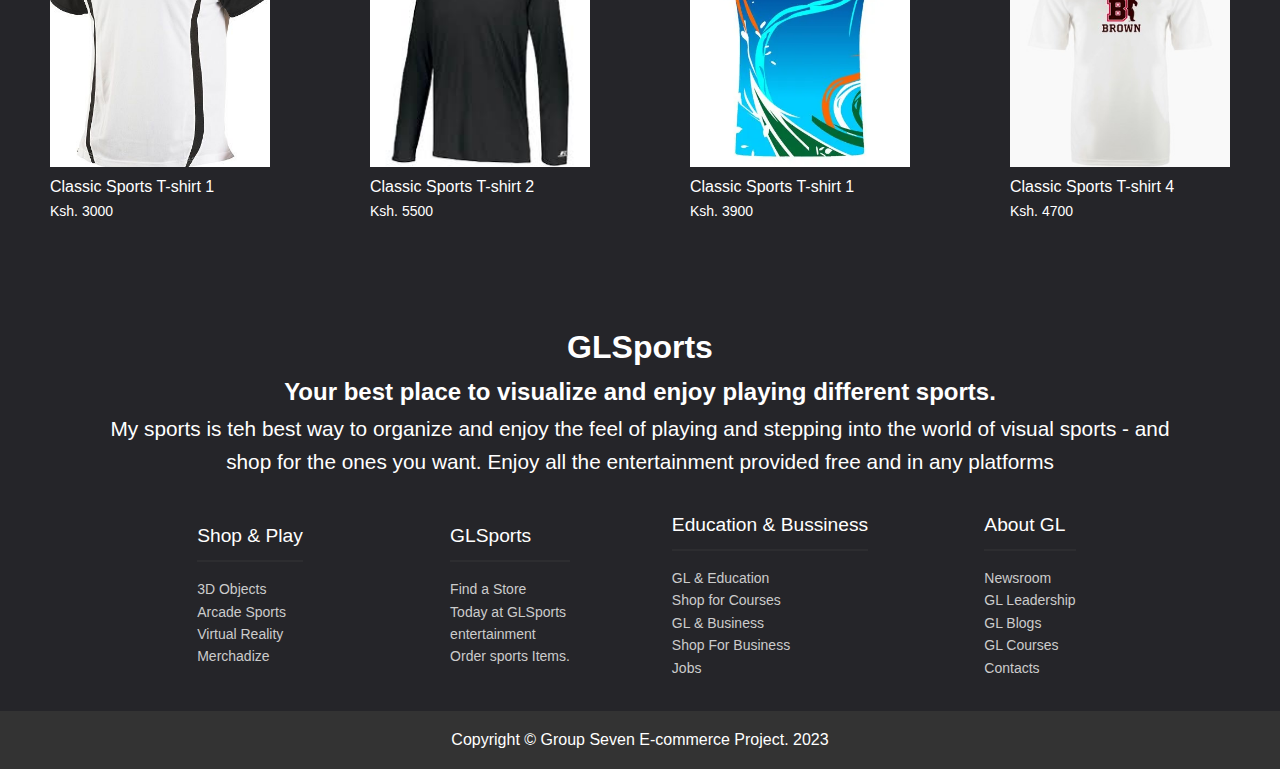
<file: Products/indoor.html>
<!DOCTYPE html>
<html lang="en">
<head>
    <meta charset="UTF-8">
    <meta name="viewport" content="width=device-width, initial-scale=1.0">
    <title>Indoor Products.</title>
    <link rel="stylesheet" href="/Home/style.css">

    <style>
        * {
            margin: auto;
            padding: 0;
            box-sizing: border-box;
        }
    </style>
</head>
<body>
    <div class="showcase" style="background: url(/images/background.jpeg) no-repeat center/cover; height:400px ;">
        <header>
            <nav class="cf">
                <ul class="cf">
                    <li>
                        <a href="#showcase"> GLSports</a>
                    </li>
                    <li>
                        <a href="#aboutUs">About Us</a>
                    </li>
                    <li>
                        <a href="#indoor">Indoor</a>
                    </li>
                    <li>
                        <a href="#outdoor">Outdoor</a>
                    </li>
                </ul>
                <a href="#" id="openUp">GLSports</a>
            </nav>
        </header>
    </div>
    

    <div class="small-container">
        <div class="row row-2">
            <h2>All Products</h2>
            <select name="#" id="#">
                <option value="1">Default sorting</option>
                <option value="2">Sort by price</option>
                <option value="3">Sort by popularity</option>
                <option value="4">Sort by rating</option>
                <option value="5">Sort by sale</option>
            </select>
        </div>
    </div>

    <hr>
    <div class="row">
        <div class="col-4">
            <img src="/images/sh1.jpeg" alt="">
            <h4>Sport shoe 1</h4>
            <div class="rating">
                <i class="fa fa-star checked"></i>
                <i class="fa fa-star checked"></i>
                <i class="fa fa-star checked"></i>
                <i class="fa fa-star checked"></i>
            </div>
            <p>Ksh. 2000</p>
        </div>

        <div class="col-4">
            <img src="/images/sh2.jpeg" alt="">
            <h4>Sport shoe 2</h4>
            <div class="rating">
                <i class="fa fa-star checked"></i>
                <i class="fa fa-star checked"></i>
                <i class="fa fa-star checked"></i>
                <i class="fa fa-star checked"></i>
            </div>
            <p>Ksh. 1500</p>
        </div>

        <div class="col-4">
            <img src="/images/sh3.jpeg" alt="">
            <h4>Sport shoe 3</h4>
            <div class="rating">
                <i class="fa fa-star checked"></i>
                <i class="fa fa-star checked"></i>
                <i class="fa fa-star checked"></i>
                <i class="fa fa-star checked"></i>
                <i class="fa fa-star unchecked"></i>
            </div>
            <p>Ksh. 2200</p>
        </div>

        <div class="col-4">
            <img src="/images/sh4.jpeg" alt="">
            <h4>Sport shoe 4</h4>
            <div class="rating">
                <i class="fa fa-star checked"></i>
                <i class="fa fa-star checked"></i>
                <i class="fa fa-star checked"></i>
                <i class="fa fa-star checked"></i>
            </div>
            <p>Ksh. 2500</p>
        </div>
    </div>

    <!-- SECOND ROW HERE -->
    <div class="row">
        <div class="col-4">
            <img src="/images/sh5.jpeg" alt="">
            <h4>Sport shoe 5</h4>
            <div class="rating">
                <i class="fa fa-star checked"></i>
                <i class="fa fa-star checked"></i>
                <i class="fa fa-star checked"></i>
                <i class="fa fa-star checked"></i>
            </div>
            <p>Ksh. 4400</p>
        </div>

        <div class="col-4">
            <img src="/images/sh6.jpeg" alt="">
            <h4>Sport shoe 6</h4>
            <div class="rating">
                <i class="fa fa-star checked"></i>
                <i class="fa fa-star checked"></i>
                <i class="fa fa-star checked"></i>
                <i class="fa fa-star checked"></i>
            </div>
            <p>Ksh. 3500</p>
        </div>

        <div class="col-4">
            <img src="/images/sh7.jpeg" alt="">
            <h4>Sport shoe 7</h4>
            <div class="rating">
                <i class="fa fa-star checked"></i>
                <i class="fa fa-star checked"></i>
                <i class="fa fa-star checked"></i>
                <i class="fa fa-star checked"></i>
                <i class="fa fa-star unchecked"></i>
            </div>
            <p>Ksh. 2900</p>
        </div>

        <div class="col-4">
            <img src="/images/sh8.jpeg" alt="">
            <h4>Sport shoe 8</h4>
            <div class="rating">
                <i class="fa fa-star checked"></i>
                <i class="fa fa-star checked"></i>
                <i class="fa fa-star checked"></i>
                <i class="fa fa-star checked"></i>
            </div>
            <p>Ksh. 1500</p>
        </div>
    </div>

    <!-- SECTION 3 -->
    <div class="row">
        <div class="col-4">
            <img src="/images/t-shirt-1.jpg" alt="">
            <h4>
            Classic Sports T-shirt 1
            </h4>
            <div class="rating">
                <i class="fa fa-star checked"></i>
                <i class="fa fa-star checked"></i>
                <i class="fa fa-star checked"></i>
                <i class="fa fa-star checked"></i>
            </div>
            <p>Ksh. 3000</p>
        </div>

        <div class="col-4">
            <img src="/images/t-shirt-2.jpeg" alt="">
            <h4>Classic Sports T-shirt 2</h4>
            <div class="rating">
                <i class="fa fa-star checked"></i>
                <i class="fa fa-star checked"></i>
                <i class="fa fa-star checked"></i>
                <i class="fa fa-star checked"></i>
            </div>
            <p>Ksh. 5500</p>
        </div>

        <div class="col-4">
            <img src="/images/t-shirt-2.webp" alt="">
            <h4>Classic Sports T-shirt 1</h4>
            <div class="rating">
                <i class="fa fa-star checked"></i>
                <i class="fa fa-star checked"></i>
                <i class="fa fa-star checked"></i>
                <i class="fa fa-star checked"></i>
                <i class="fa fa-star unchecked"></i>
            </div>
            <p>Ksh. 3900</p>
        </div>

        <div class="col-4">
            <img src="/images/t-shirt-3.jpeg" alt="">
            <h4>Classic Sports T-shirt 4</h4>
            <div class="rating">
                <i class="fa fa-star checked"></i>
                <i class="fa fa-star checked"></i>
                <i class="fa fa-star checked"></i>
                <i class="fa fa-star checked"></i>
            </div>
            <p>Ksh. 4700</p>
        </div>
    </div>
    <footer>
        <div class="section-main container">
            <h1>GLSports</h1>
            <h2>Your best place to visualize and enjoy playing different sports.</h2>
            <p class="lead hide-on-small">
                My sports is teh best way to organize and enjoy the feel of playing and stepping into the world of visual sports - and shop for the ones you want.
                Enjoy all the entertainment provided free and in any platforms
            </p>
        </div>
    
        <div class="container">
            <div class="footer-cols">
                <ul>
                    <li>Shop & Play</li>
                    <li>
                        <a href="#">3D Objects</a>
                    </li>
                    <li>
                        <a href="#">Arcade Sports</a>
                    </li>
                    <li>
                        <a href="#">Virtual Reality </a>
                    </li>
                    <li>
                        <a href="#">Merchadize</a>
                    </li>
                </ul>
    
                <ul>
                    <li>GLSports</li>
                    <li>
                        <a href="#">Find a Store</a>
                    </li>
                    <li>
                        <a href="#">Today at GLSports</a>
                    </li>
                    <li>
                        <a href="#">entertainment</a>
                    </li>
                    <li>
                        <a href="#">Order sports Items.</a>
                    </li>
                </ul>
                
                <ul>
                    <li> Education & Bussiness</li>
                    <li>
                        <a href="#">GL & Education</a>
                    </li>
                    <li>
                        <a href="#">Shop for Courses</a>
                    </li>
                    <li>
                        <a href="#">GL & Business</a>
                    </li>
                    <li>
                        <a href="#">Shop For Business</a>
                    </li>
                    <li>
                        <a href="#">Jobs</a>
                    </li>
                </ul>
    
                <ul>
                    <li>About GL</li>
                    <li>
                        <a href="#">Newsroom</a>
                    </li>
                    <li>
                        <a href="#">GL Leadership</a>
                    </li>
                    <li>
                        <a href="#">GL Blogs</a>
                    </li>
                    <li>
                        <a href="#">GL Courses</a>
                    </li>
                    <li>
                        <a href="#"> Contacts</a>
                    </li>
                </ul>
            </div>
        </div>

        <div class="footer-bottom">
            Copyright &copy; Group Seven E-commerce Project. 2023
        </div>
    </footer>
</body>
</html>
</file>
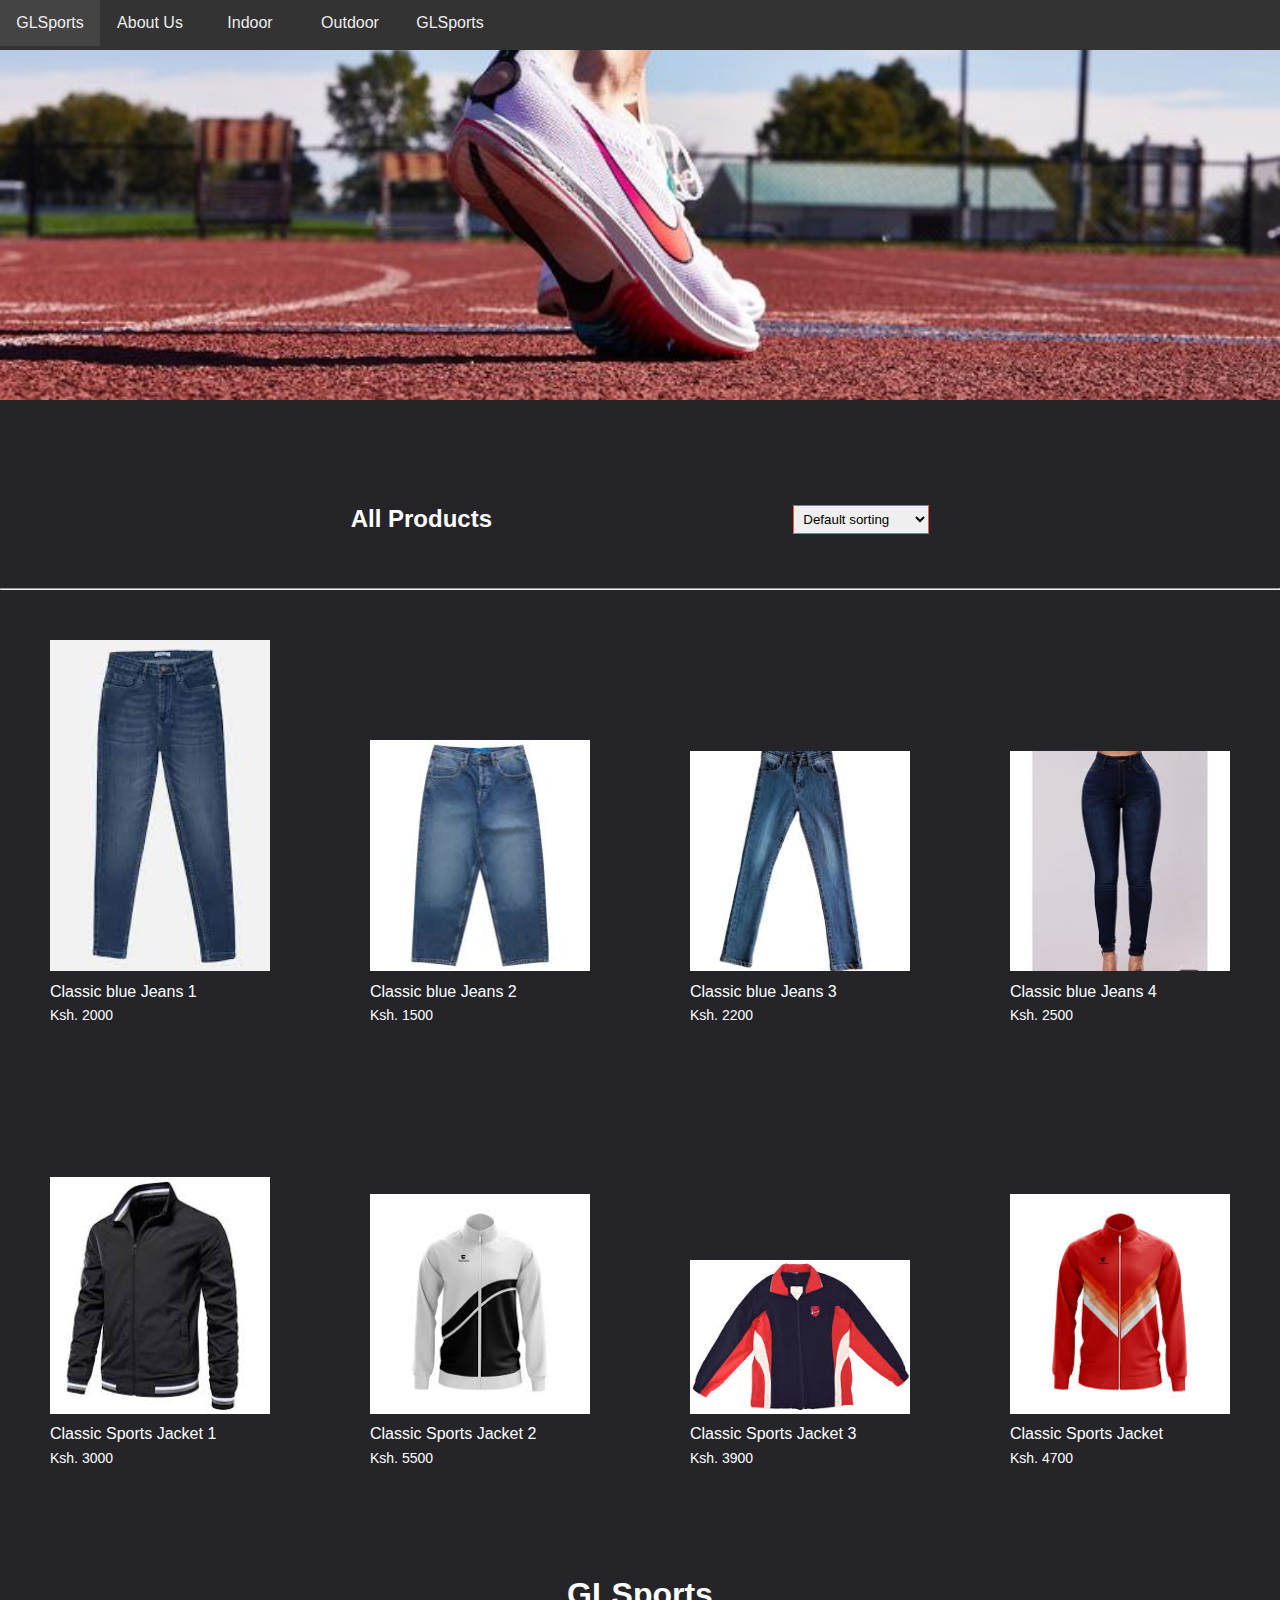
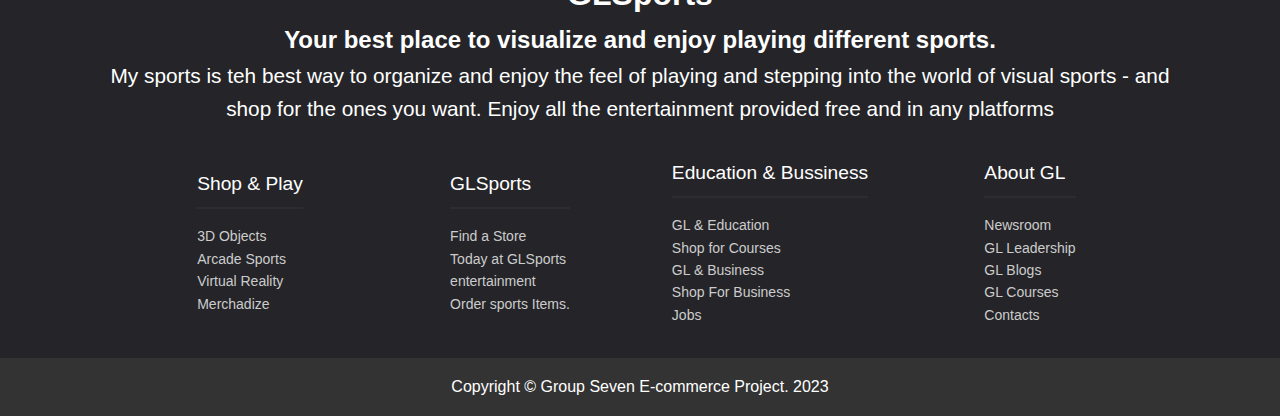
<file: Products/outdoor.html>
<!DOCTYPE html>
<html lang="en">
<head>
    <meta charset="UTF-8">
    <meta name="viewport" content="width=device-width, initial-scale=1.0">
    <title>Indoor Products.</title>
    <link rel="stylesheet" href="/Home/style.css">

    <style>
        * {
            margin: auto;
            padding: 0;
            box-sizing: border-box;
        }
    </style>
</head>
<body>
    <div class="showcase" style="background: url(/images/background.jpeg) no-repeat center/cover; height:400px ;">
        <header>
            <nav class="cf">
                <ul class="cf">
                    <li>
                        <a href="#showcase"> GLSports</a>
                    </li>
                    <li>
                        <a href="#aboutUs">About Us</a>
                    </li>
                    <li>
                        <a href="#indoor">Indoor</a>
                    </li>
                    <li>
                        <a href="#outdoor">Outdoor</a>
                    </li>
                </ul>
                <a href="#" id="openUp">GLSports</a>
            </nav>
        </header>
    </div>
    

    <div class="small-container">
        <div class="row row-2">
            <h2>All Products</h2>
            <select name="#" id="#">
                <option value="1">Default sorting</option>
                <option value="2">Sort by price</option>
                <option value="3">Sort by popularity</option>
                <option value="4">Sort by rating</option>
                <option value="5">Sort by sale</option>
            </select>
        </div>
    </div>

    <hr>
    <div class="row">
        <div class="col-4">
            <img src="/images/out-1.jpeg" alt="">
            <h4>Classic blue Jeans 1</h4>
            <div class="rating">
                <i class="fa fa-star checked"></i>
                <i class="fa fa-star checked"></i>
                <i class="fa fa-star checked"></i>
                <i class="fa fa-star checked"></i>
            </div>
            <p>Ksh. 2000</p>
        </div>

        <div class="col-4">
            <img src="/images/out-2.jpeg" alt="">
            <h4>Classic blue Jeans 2</h4>
            <div class="rating">
                <i class="fa fa-star checked"></i>
                <i class="fa fa-star checked"></i>
                <i class="fa fa-star checked"></i>
                <i class="fa fa-star checked"></i>
            </div>
            <p>Ksh. 1500</p>
        </div>

        <div class="col-4">
            <img src="/images/out-3.jpeg" alt="">
            <h4>Classic blue Jeans 3</h4>
            <div class="rating">
                <i class="fa fa-star checked"></i>
                <i class="fa fa-star checked"></i>
                <i class="fa fa-star checked"></i>
                <i class="fa fa-star checked"></i>
                <i class="fa fa-star unchecked"></i>
            </div>
            <p>Ksh. 2200</p>
        </div>

        <div class="col-4">
            <img src="/images/out-4.jpeg" alt="">
            <h4>Classic blue Jeans 4</h4>
            <div class="rating">
                <i class="fa fa-star checked"></i>
                <i class="fa fa-star checked"></i>
                <i class="fa fa-star checked"></i>
                <i class="fa fa-star checked"></i>
            </div>
            <p>Ksh. 2500</p>
        </div>
    </div>

    <!-- SECTION 3 -->
    <div class="row">
        <div class="col-4">
            <img src="/images/jck-1.jpeg" alt="">
            <h4>
            Classic Sports Jacket 1
            </h4>
            <div class="rating">
                <i class="fa fa-star checked"></i>
                <i class="fa fa-star checked"></i>
                <i class="fa fa-star checked"></i>
                <i class="fa fa-star checked"></i>
            </div>
            <p>Ksh. 3000</p>
        </div>

        <div class="col-4">
            <img src="/images/jck-2.jpeg" alt="">
            <h4>Classic Sports Jacket 2</h4>
            <div class="rating">
                <i class="fa fa-star checked"></i>
                <i class="fa fa-star checked"></i>
                <i class="fa fa-star checked"></i>
                <i class="fa fa-star checked"></i>
            </div>
            <p>Ksh. 5500</p>
        </div>

        <div class="col-4">
            <img src="/images/jck-3.jpeg" alt="">
            <h4>Classic Sports Jacket 3</h4>
            <div class="rating">
                <i class="fa fa-star checked"></i>
                <i class="fa fa-star checked"></i>
                <i class="fa fa-star checked"></i>
                <i class="fa fa-star checked"></i>
                <i class="fa fa-star unchecked"></i>
            </div>
            <p>Ksh. 3900</p>
        </div>

        <div class="col-4">
            <img src="/images/jck-4.jpeg" alt="">
            <h4>Classic Sports Jacket </h4>
            <div class="rating">
                <i class="fa fa-star checked"></i>
                <i class="fa fa-star checked"></i>
                <i class="fa fa-star checked"></i>
                <i class="fa fa-star checked"></i>
            </div>
            <p>Ksh. 4700</p>
        </div>
    </div>
    <footer>
        <div class="section-main container">
            <h1>GLSports</h1>
            <h2>Your best place to visualize and enjoy playing different sports.</h2>
            <p class="lead hide-on-small">
                My sports is teh best way to organize and enjoy the feel of playing and stepping into the world of visual sports - and shop for the ones you want.
                Enjoy all the entertainment provided free and in any platforms
            </p>
        </div>
    
        <div class="container">
            <div class="footer-cols">
                <ul>
                    <li>Shop & Play</li>
                    <li>
                        <a href="#">3D Objects</a>
                    </li>
                    <li>
                        <a href="#">Arcade Sports</a>
                    </li>
                    <li>
                        <a href="#">Virtual Reality </a>
                    </li>
                    <li>
                        <a href="#">Merchadize</a>
                    </li>
                </ul>
    
                <ul>
                    <li>GLSports</li>
                    <li>
                        <a href="#">Find a Store</a>
                    </li>
                    <li>
                        <a href="#">Today at GLSports</a>
                    </li>
                    <li>
                        <a href="#">entertainment</a>
                    </li>
                    <li>
                        <a href="#">Order sports Items.</a>
                    </li>
                </ul>
                
                <ul>
                    <li> Education & Bussiness</li>
                    <li>
                        <a href="#">GL & Education</a>
                    </li>
                    <li>
                        <a href="#">Shop for Courses</a>
                    </li>
                    <li>
                        <a href="#">GL & Business</a>
                    </li>
                    <li>
                        <a href="#">Shop For Business</a>
                    </li>
                    <li>
                        <a href="#">Jobs</a>
                    </li>
                </ul>
    
                <ul>
                    <li>About GL</li>
                    <li>
                        <a href="#">Newsroom</a>
                    </li>
                    <li>
                        <a href="#">GL Leadership</a>
                    </li>
                    <li>
                        <a href="#">GL Blogs</a>
                    </li>
                    <li>
                        <a href="#">GL Courses</a>
                    </li>
                    <li>
                        <a href="#"> Contacts</a>
                    </li>
                </ul>
            </div>
        </div>

        <div class="footer-bottom">
            Copyright &copy; Group Seven E-commerce Project. 2023
        </div>
    </footer>
</body>
</html>
</file>
<file: style.css>
body {
    font-family: 'PT Sans', sans-serif;
    background-color: #252529;
    margin: 0;
    color: #fff;
    line-height: 1.6;
}

a{
    text-decoration: none;
    color: #ccc;
}

#showcase {
    margin: 0;
    padding: 0;
    background: url(background2.jpeg) no-repeat center/cover;
    width: 100%;
    height: 100vh;
    position: relative;
    overflow-y:hiddent;
}

#showcase .container{
    margin-top: 25vh;
}

#showcase h1{
    font-size: 4rem;
    margin-bottom: 0;
}

#showcase h2{
    font-size: 2rem;
}

nav {
    height: 50px;
    width: 100%;
    background-color: #333;
    color: rgb(52 , 34, 34);
    position: relative;
}

nav ul {
    margin: 0;
    padding: 0;
}

nav li {
    display: inline;
    float: left;
}

nav a {
    display: inline-block;
    width: 100px;
    text-align: center;
    padding: 10px 0;
    color: #eee;
}

nav li:hover {
    background-color: #444;
}

.container {
    max-width: 1180px;
    text-align: center;
    margin: 0 auto;
    padding: 0 3rem;
}

.lead {
    font-size: 1.3rem;
}


.img1 {
    height: 50px;
    width: 100px;

}
/* FOOTER SECTION */

footer .footer-cols {
    display: grid;
    grid-gap: 20px;
    grid-template-columns: repeat(4,1fr);
    padding: 2rem;
    text-align: left;
    font-size: 14px;
}

footer .footer-cols ul {
    list-style: none;
}

footer .footer-cols ul li:first-child {
    font-size: 1.2rem;
    padding-bottom: 0.5rem;
    border-bottom: #4444 solid 2px;
    margin-bottom: 1rem;
}

footer .footer-bottom {
    background-color: #333;
    padding: 1rem;
    text-align: center;
}

/* contents */

.section {
    padding: 2rem 0;
}

.section-head {
    font-size: 2.5rem;
    margin: 0;
}

.section h2{
    font-size: 2rem;
}

:root{
    --primary-color: #b90415;
    --primary-color-hover: #d3071b;
    --secondary-color: #103063;
    --secondary-color-hover:#143f85;
    --light-color:#f4f4f4;
}

.btn {
    padding: 1rem;
    color: #fff;
    display: inline-block;
}

.btn-primary {
    background-color: var(--primary-color);
}

.btn-primary:hover {
    background-color: var(--primary-color-hover);
}

.btn-secondary {
    background-color: var(--secondary-color);
}

.btn-secondary:hover {
    background-color: var(--secondary-color-hover);
}

.text-primary {
    color: var(--primary-color);
}

.text-secondary {
    color: var(--secondary-color);
}
.text-light {
    color: var(--light-color);
}

.bg-light {
    background:var(--light-color);
    color: #333;
}

.mb {
    margin-bottom: 1rem;
}

.mt{
    margin-top: 1rem;
}




/* ----------------------INDOOR STYLING------------------------ */
.small-container {
    max-width: 1080px;
    margin: auto;
    padding-left: 100px;
    padding-right: 100px;
}

.row {
    display: flex;
    align-items: center;
    flex-wrap: wrap;
    justify-content: space-around;
    margin: auto;
}

.col-4 {
    flex-basis: 25%;
    padding: 50px;
    min-width: 200px;
    margin-bottom: 50px;
    transition: transform 0.5s;
}

.col-4 img {
    width: 100%;
}

.row-2 {
    justify-content: space-around;
    margin: 100px auto 50px;
}

select {
    border:1px solid #ff523b;
    padding: 5px;
}

select:focus {
    outline: none;
}

.page-btn {
    margin: 0 40px 80px;
}

.page-btn span {
    display: inline-block;
    border: 1px solid #ff523b;
    margin-left: 10px;
    width: 40px;
    height: 40px;
    text-align: center;
    line-height: 40px;
    cursor: pointer;
}

.page-btn span:hover {
    background: #ff523b;
    color: #ffffff;
}

h4 {
    color: #fff;
    font-weight: normal;
}

.col-4 p {
    font-size: 14px;
}

.checked {
    color: #ff523b;
}

.col-4:hover {
    transform: translateY(-50%);
}
</file>
<file: Home/style.css>
body {
    font-family: 'PT Sans', sans-serif;
    background-color: #252529;
    margin: 0;
    color: #fff;
    line-height: 1.6;
}

a{
    text-decoration: none;
    color: #ccc;
}

#showcase {
    margin: 0;
    padding: 0;
    background: url(/images/background2.jpeg) no-repeat center/cover;
    width: 100%;
    height: 100vh;
    position: relative;
    overflow-y:hiddent;
}

#showcase .container{
    margin-top: 25vh;
}

#showcase h1{
    font-size: 4rem;
    margin-bottom: 0;
}

#showcase h2{
    font-size: 2rem;
}

nav {
    height: 50px;
    width: 100%;
    background-color: #333;
    color: rgb(52 , 34, 34);
    position: relative;
}

nav ul {
    margin: 0;
    padding: 0;
}

nav li {
    display: inline;
    float: left;
}

nav a {
    display: inline-block;
    width: 100px;
    text-align: center;
    padding: 10px 0;
    color: #eee;
}

nav li:hover {
    background-color: #444;
}

.container {
    max-width: 1180px;
    text-align: center;
    margin: 0 auto;
    padding: 0 3rem;
}

.lead {
    font-size: 1.3rem;
}


.img1 {
    height: 50px;
    width: 100px;

}
/* FOOTER SECTION */

footer .footer-cols {
    display: grid;
    grid-gap: 20px;
    grid-template-columns: repeat(4,1fr);
    padding: 2rem;
    text-align: left;
    font-size: 14px;
}

footer .footer-cols ul {
    list-style: none;
}

footer .footer-cols ul li:first-child {
    font-size: 1.2rem;
    padding-bottom: 0.5rem;
    border-bottom: #4444 solid 2px;
    margin-bottom: 1rem;
}

footer .footer-bottom {
    background-color: #333;
    padding: 1rem;
    text-align: center;
}

/* contents */

.section {
    padding: 2rem 0;
}

.section-head {
    font-size: 2.5rem;
    margin: 0;
}

.section h2{
    font-size: 2rem;
}

:root{
    --primary-color: #b90415;
    --primary-color-hover: #d3071b;
    --secondary-color: #103063;
    --secondary-color-hover:#143f85;
    --light-color:#f4f4f4;
}

.btn {
    padding: 1rem;
    color: #fff;
    display: inline-block;
}

.btn-primary {
    background-color: var(--primary-color);
}

.btn-primary:hover {
    background-color: var(--primary-color-hover);
}

.btn-secondary {
    background-color: var(--secondary-color);
}

.btn-secondary:hover {
    background-color: var(--secondary-color-hover);
}

.text-primary {
    color: var(--primary-color);
}

.text-secondary {
    color: var(--secondary-color);
}
.text-light {
    color: var(--light-color);
}

.bg-light {
    background:var(--light-color);
    color: #333;
}

.mb {
    margin-bottom: 1rem;
}

.mt{
    margin-top: 1rem;
}




/* ----------------------INDOOR STYLING------------------------ */
.small-container {
    max-width: 1080px;
    margin: auto;
    padding-left: 100px;
    padding-right: 100px;
}

.row {
    display: flex;
    align-items: center;
    flex-wrap: wrap;
    justify-content: space-around;
    margin: auto;
}

.col-4 {
    flex-basis: 25%;
    padding: 50px;
    min-width: 200px;
    margin-bottom: 50px;
    transition: transform 0.5s;
}

.col-4 img {
    width: 100%;
}

.row-2 {
    justify-content: space-around;
    margin: 100px auto 50px;
}

select {
    border:1px solid #ff523b;
    padding: 5px;
}

select:focus {
    outline: none;
}

.page-btn {
    margin: 0 40px 80px;
}

.page-btn span {
    display: inline-block;
    border: 1px solid #ff523b;
    margin-left: 10px;
    width: 40px;
    height: 40px;
    text-align: center;
    line-height: 40px;
    cursor: pointer;
}

.page-btn span:hover {
    background: #ff523b;
    color: #ffffff;
}

h4 {
    color: #fff;
    font-weight: normal;
}

.col-4 p {
    font-size: 14px;
}

.checked {
    color: #ff523b;
}

.col-4:hover {
    transform: translateY(-50%);
}
</file>
